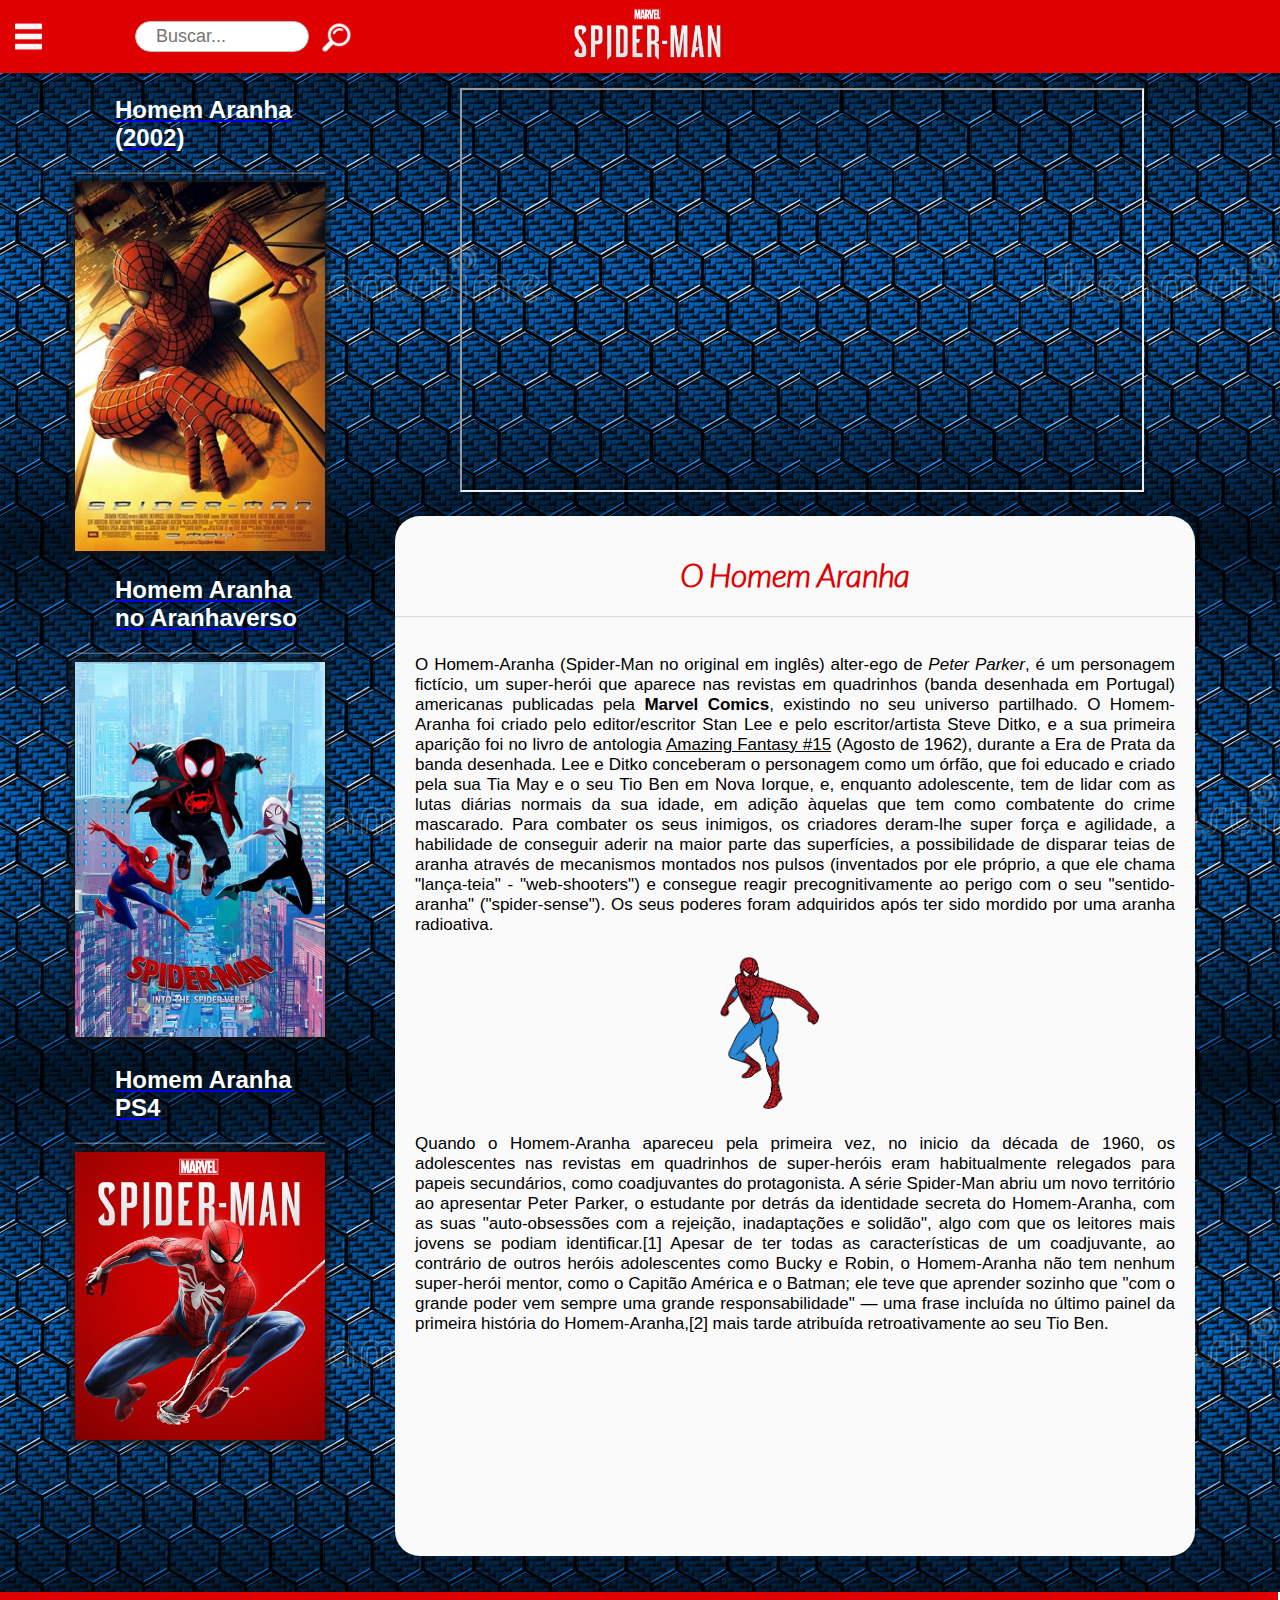
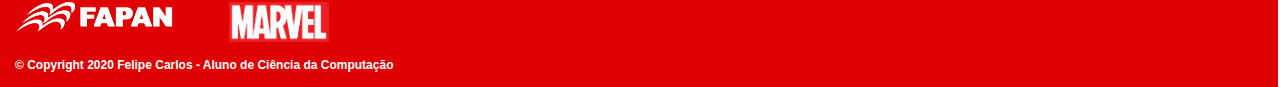
<file: index.html>
<!DOCTYPE html>
<html>
<head>
	<title>Homepage Spider-Man</title>
	<meta charset="utf-8">
	<link rel="stylesheet" type="text/css" href="css/Style.css">
	<link rel="icon" type="image/png" href="imagens/icone.png">
</head>
	<body>
				<input type="checkbox" name="DarkTheme" id="temaDark" style="display:none;">				
						
						<main class="index">

		<header>
			<img src="imagens/homeLogoHeader.png" class="logoHeader" align="center">
			<input type="checkbox" name="barra" id="barraMenu" style="display: none;">
			<div id="labelBarraDiv"><label for="barraMenu"><img src="imagens/homeBarra.png" id="labelBarra"></label></div>

<div id="barraDiv">
			<br>
				
				<nav class="barraMenu"><img src="imagens/iconesBarraMenu/iconeHome.png" class="barraMenu"><a href="index.html" class="barraMenu">Página Inicial</a></nav><hr>
				<nav class="barraMenu"><img src="imagens/iconesBarraMenu/iconeFilme.png" class="barraMenu"><a href="paginas/filmes.html" class="barraMenu">Filmes</a></nav><br>
				<nav class="barraMenu"><img src="imagens/iconesBarraMenu/iconeAnimacao.png" class="barraMenu"><a href="index.html" class="barraMenu">Animação</a></nav><br>
				<nav class="barraMenu"><img src="imagens/iconesBarraMenu/iconeQuadrinhos.png" class="barraMenu"><a href="index.html" class="barraMenu">Quadrinhos</a></nav><br>
				<nav class="barraMenu"><img src="imagens/iconesBarraMenu/iconeJogos.png" class="barraMenu"><a href="index.html" class="barraMenu">Jogos</a></nav><br><hr>

				<label for="temaDark" id="divTemaDark"><img src="imagens/iconesBarraMenu/venom.png"align="center" id="imagemVenom"><h2 align="center">Venom<br>Theme</h2></label>
		</div>


		<div id="barraPesquisa" class="Pesquisa">
				<form method="get" action="paginas/busca.html">

						<input type="text" name="barraSearch" class="Pesquisa" placeholder="Buscar...">
						<input type="submit" name="Pesquisar" class="Pesquisa" id="inputPesquisar" style="display: none;">
						<label for="inputPesquisar"><img src="imagens/iconePesquisa/iconeLupa.png" id="lupa"></label>

				</form>
			</div>
		</header>

			<iframe class="homepage" width="680" height="400" src="https://www.youtube.com/embed/oSVj7S1K4A8?autoplay=1" frameborder="1" allow="autoplay" allowfullscreen></iframe>

			<!-- Filme 1 -->
			<div class="container" style="margin-left:75px;margin-top: 60px;">
					<a href="https://pt.wikipedia.org/wiki/Homem-Aranha_(filme)" class="container">
									<h2>Homem Aranha no Aranhaverso</h2><hr>
									<img src="imagens/capasfilme/homemaranhaSpiderVerse.jpg" class="container">
  					</a>
  			</div>

				<!-- Filme 2 -->
			<div class="container" style="margin-left:75px;margin-top: -420px;">
					<a href="https://pt.wikipedia.org/wiki/Homem-Aranha_(filme)" class="container">
									<h2>Homem Aranha (2002)</h2><hr>
									<img src="imagens/capasfilme/homemaranha1.jpg" class="container">
  					</a>
  			</div>

  			<!-- Filme 3 -->
			<div class="container" style="margin-left:75px;margin-top: 550px;">
					<a href="https://pt.wikipedia.org/wiki/Homem-Aranha_(filme)" class="container">
									<h2>Homem Aranha PS4</h2><hr>
									<img src="imagens/capasfilme/homemaranhaPs4.png" class="container">
  					</a>
  			</div>


  		<div class="bigcontainer">
  				<br><h1 class="bigcontainer">O Homem Aranha</h1><hr>
  				<p class="bigcontainer">O Homem-Aranha (Spider-Man no original em inglês) alter-ego de <i>Peter Parker</i>, é um personagem fictício, um super-herói que aparece nas revistas em quadrinhos (banda desenhada em Portugal) americanas publicadas pela <strong>Marvel Comics</strong>, existindo no seu universo partilhado. O Homem-Aranha foi criado pelo editor/escritor Stan Lee e pelo escritor/artista Steve Ditko, e a sua primeira aparição foi no livro de antologia <u>Amazing Fantasy #15</u> (Agosto de 1962), durante a Era de Prata da banda desenhada. Lee e Ditko conceberam o personagem como um órfão, que foi educado e criado pela sua Tia May e o seu Tio Ben em Nova Iorque, e, enquanto adolescente, tem de lidar com as lutas diárias normais da sua idade, em adição àquelas que tem como combatente do crime mascarado. Para combater os seus inimigos, os criadores deram-lhe super força e agilidade, a habilidade de conseguir aderir na maior parte das superfícies, a possibilidade de disparar teias de aranha através de mecanismos montados nos pulsos (inventados por ele próprio, a que ele chama "lança-teia" - "web-shooters") e consegue reagir precognitivamente ao perigo com o seu "sentido-aranha" ("spider-sense"). Os seus poderes foram adquiridos após ter sido mordido por uma aranha radioativa. <br><br>

  				<img src="imagens/HomemAranhaPng1.png" class="bigcontainer"><br><br>
				
				Quando o Homem-Aranha apareceu pela primeira vez, no inicio da década de 1960, os adolescentes nas revistas em quadrinhos de super-heróis eram habitualmente relegados para papeis secundários, como coadjuvantes do protagonista. A série Spider-Man abriu um novo território ao apresentar Peter Parker, o estudante por detrás da identidade secreta do Homem-Aranha, com as suas "auto-obsessões com a rejeição, inadaptações e solidão", algo com que os leitores mais jovens se podiam identificar.[1] Apesar de ter todas as características de um coadjuvante, ao contrário de outros heróis adolescentes como Bucky e Robin, o Homem-Aranha não tem nenhum super-herói mentor, como o Capitão América e o Batman; ele teve que aprender sozinho que "com o grande poder vem sempre uma grande responsabilidade" — uma frase incluída no último painel da primeira história do Homem-Aranha,[2] mais tarde atribuída retroativamente ao seu Tio Ben.</p>

  		</div>
  		<br><br>

  					


  		<footer>
  				<a href="https://www.suafaculdade.com.br/fapan/" target="_blank"><img src="imagens/FooterPage/logoFapan.png" class="footerpage" style="width: 200px;"></a>
  				<a href="https://www.marvel.com/" target="_blank"><img src="imagens/FooterPage/logoMarvel.png" class="footerpage" style="width: 100px;"></a>
  				<br><h3>© Copyright 2020 Felipe Carlos - Aluno de Ciência da Computação</h3>

  		</footer>

	
</main>
</nav>

</body>
</html>
</file>
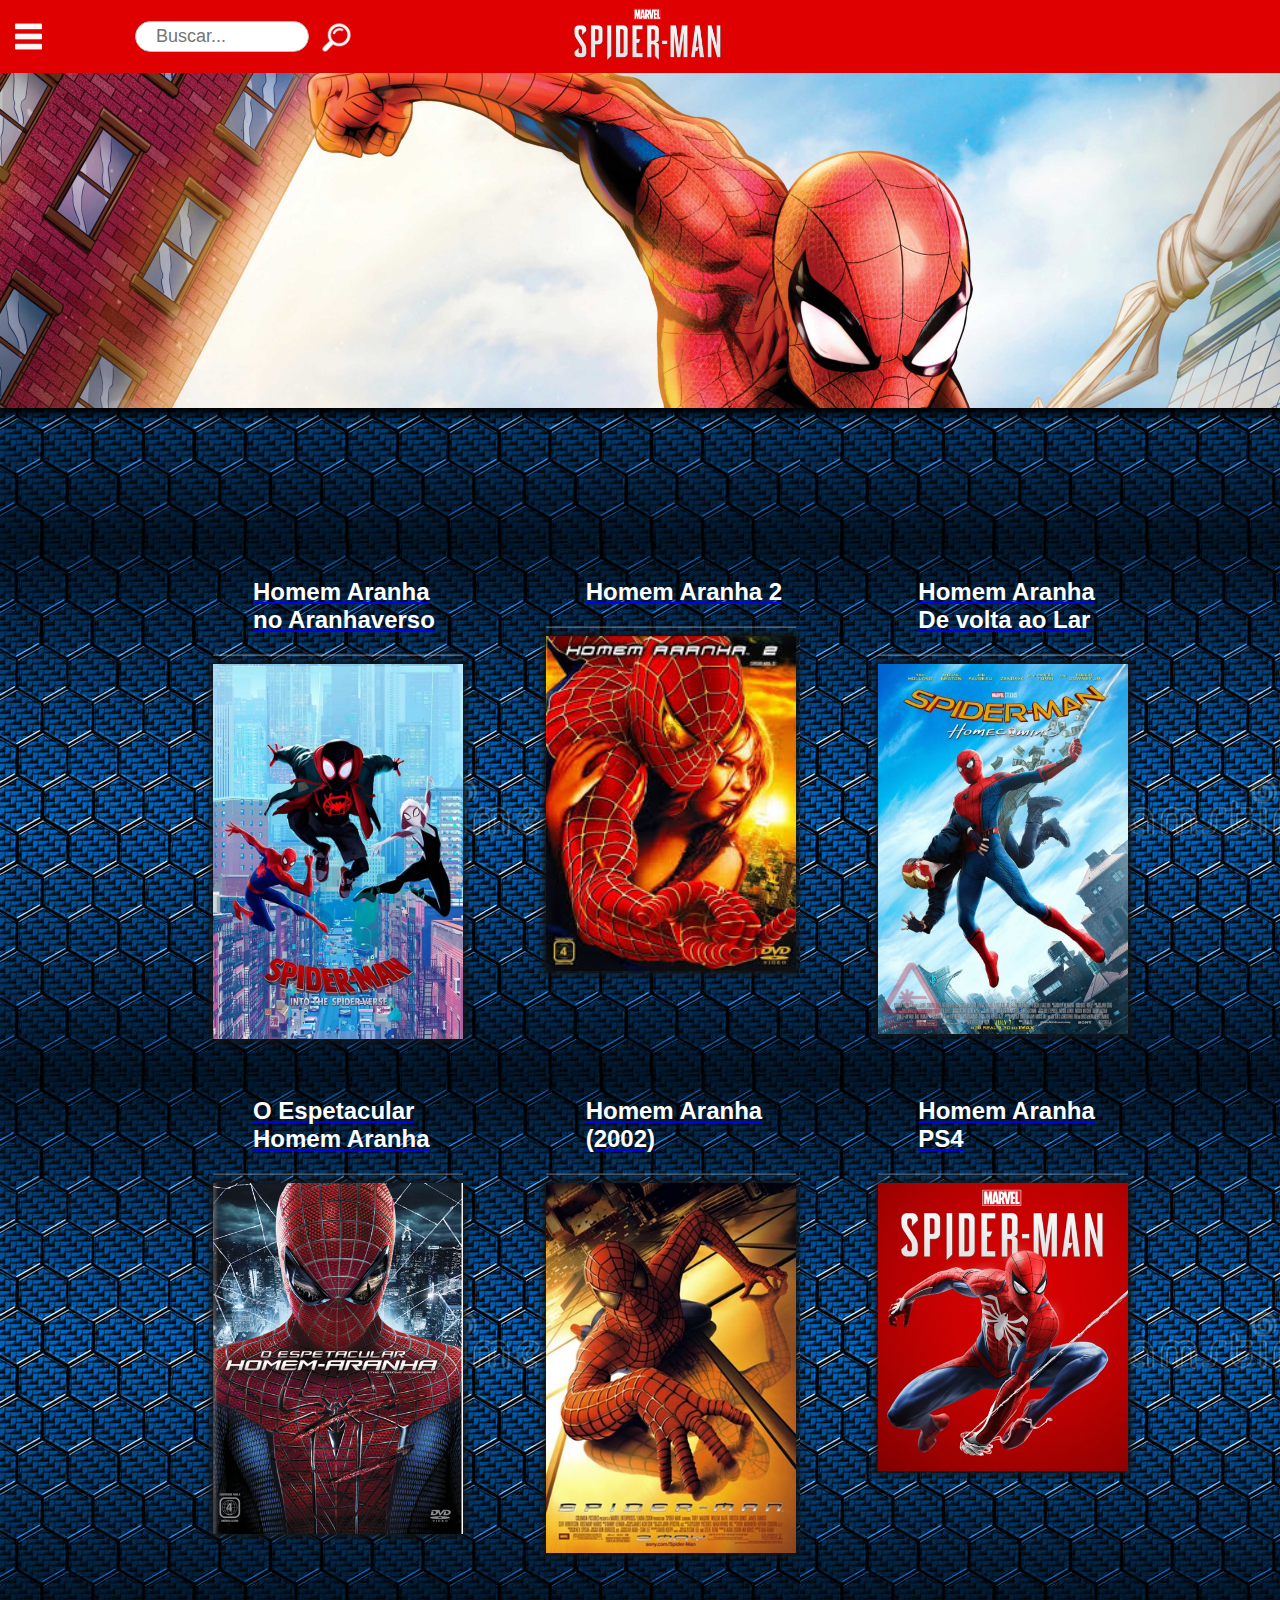
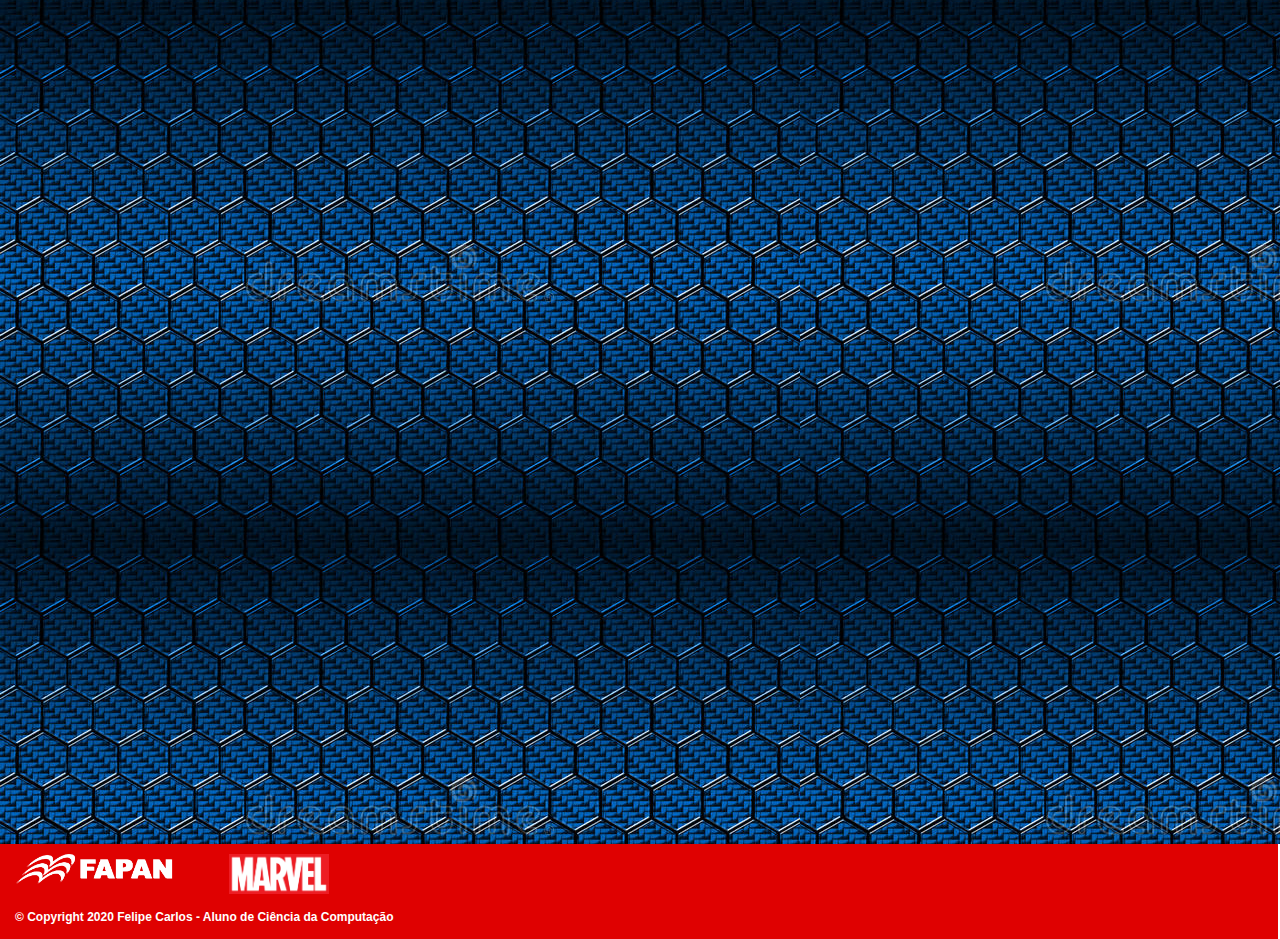
<file: paginas/filmes.html>
<!DOCTYPE html>
<html>
<head>
	<title>Filmes Miranha</title>
	<meta charset="utf-8">
	<link rel="stylesheet" type="text/css" href="../css/Style.css">
	<link rel="icon" type="image/png" href="../imagens/icone.png">
</head>
	<body>
				<input type="checkbox" name="DarkTheme" id="temaDark" style="display:none;">				

  						<main class="index">

  		<header>
			<img src="../imagens/homeLogoHeader.png" class="logoHeader" align="center">
			<input type="checkbox" name="barra" id="barraMenu" style="display: none;">
			<div id="labelBarraDiv"><label for="barraMenu"><img src="../imagens/homeBarra.png" id="labelBarra"></label></div>

<div id="barraDiv">
			<br>
				
				<nav class="barraMenu"><img src="../imagens/iconesBarraMenu/iconeHome.png" class="barraMenu"><a href="../index.html" class="barraMenu">Página Inicial</a></nav><hr>
				<nav class="barraMenu"><img src="../imagens/iconesBarraMenu/iconeFilme.png" class="barraMenu"><a href="filmes.html" class="barraMenu">Filmes</a></nav><br>
				<nav class="barraMenu"><img src="../imagens/iconesBarraMenu/iconeAnimacao.png" class="barraMenu"><a href="index.html" class="barraMenu">Animação</a></nav><br>
				<nav class="barraMenu"><img src="../imagens/iconesBarraMenu/iconeQuadrinhos.png" class="barraMenu"><a href="index.html" class="barraMenu">Quadrinhos</a></nav><br>
				<nav class="barraMenu"><img src="../imagens/iconesBarraMenu/iconeJogos.png" class="barraMenu"><a href="index.html" class="barraMenu">Jogos</a></nav><br><hr>

				<label for="temaDark" id="divTemaDark"><img src="../imagens/iconesBarraMenu/venom.png"align="center" id="imagemVenom"><h2 align="center">Venom<br>Theme</h2></label>
		</div>


		<div id="barraPesquisa" class="Pesquisa">
				<form method="get" action="paginas/busca.html">

						<input type="text" name="barraSearch" class="Pesquisa" placeholder="Buscar...">
						<input type="submit" name="Pesquisar" class="Pesquisa" id="inputPesquisar" style="display: none;">
						<label for="inputPesquisar"><img src="../imagens/iconePesquisa/iconeLupa.png" id="lupa"></label>

				</form>
			</div>
		</header>
					<div class="slider"></div>
						<div class="pagesize">
  						<table class="filmes">
  								<tr>
  										<td>
  												<div class="container" style="margin-top: -100px;">
												<a href="https://pt.wikipedia.org/wiki/Homem-Aranha_(filme)" class="container">
												<h2>Homem Aranha no Aranhaverso</h2><hr>
												<img src="../imagens/capasfilme/homemaranhaSpiderVerse.jpg" class="container"></a></div>

										</td>
										<td>
  												<div class="container" style="margin-top: -100px;">
												<a href="https://pt.wikipedia.org/wiki/Homem-Aranha_(filme)" class="container">
												<h2>Homem Aranha 2</h2><hr>
												<img src="../imagens/capasfilme/homemaranha2.jpg" class="container"></a></div>

										</td>
										<td>
  												<div class="container" style="margin-top: -100px;">
												<a href="https://pt.wikipedia.org/wiki/Homem-Aranha_(filme)" class="container">
												<h2>Homem Aranha De volta ao Lar</h2><hr>
												<img src="../imagens/capasfilme/homemaranhaHomeComing.jpg" class="container"></a></div>

										</td>

  								</tr>
  								<tr>
  										<td>
  												<div class="container" style="margin-top: -80px;">
												<a href="https://pt.wikipedia.org/wiki/Homem-Aranha_(filme)" class="container">
												<h2>O Espetacular Homem Aranha</h2><hr>
												<img src="../imagens/capasfilme/homemaranhaE1.jpg" class="container"></a></div>

										</td>
										<td>
  												<div class="container" style="margin-top: -80px;">
												<a href="https://pt.wikipedia.org/wiki/Homem-Aranha_(filme)" class="container">
												<h2>Homem Aranha (2002)</h2><hr>
												<img src="../imagens/capasfilme/homemaranha1.jpg" class="container"></a></div>

										</td>
										<td>
  												<div class="container" style="margin-top: -80px;">
												<a href="https://pt.wikipedia.org/wiki/Homem-Aranha_(filme)" class="container">
												<h2>Homem Aranha PS4</h2><hr>
												<img src="../imagens/capasfilme/homemaranhaPs4.png" class="container"></a></div>

										</td>

  								</tr>
  						</table>
</div>

  		
  		<br><br>

  					


  		<footer>
  				<a href="https://www.suafaculdade.com.br/fapan/" target="_blank"><img src="../imagens/FooterPage/logoFapan.png" class="footerpage" style="width: 200px;"></a>
  				<a href="https://www.marvel.com/" target="_blank"><img src="../imagens/FooterPage/logoMarvel.png" class="footerpage" style="width: 100px;"></a>
  				<br><h3>© Copyright 2020 Felipe Carlos - Aluno de Ciência da Computação</h3>

  		</footer>

	
</main>


</body>
</html>
</file>
<file: css/Style.css>
/* HEADER da Página */
	
	@font-face{
				font-family: LatoLightItalic;
				src:url(fonts/lato-light-italic.ttf);
													}

main.index{background-image:url(../imagens/homeImage3.png);margin-left: -8px;margin-right: -8px;}
hr{opacity: 0.3;}
header{background-color: #DF0101;width: 102%; height: 80px;margin-left: -15px;margin-top: -15px;position: fixed;z-index: 3;}
img.logoHeader{width: 150px;margin-left: 45%;margin-top: 14px;position: absolute;}
#labelBarra{width: 27px;margin-top: 30px;margin-left: 30px;position: fixed;opacity: 0.97;}
#labelBarra:hover{width: 27px;margin-top: 30px;margin-left: 30px;position: fixed;opacity: 0.88;cursor: pointer;}
#barraDiv {background-color:#B40404;width: 270px;height: 600px;margin-left:-308px;margin-top: 80px;transition: 300ms;animation-timing-function: step-start;position: fixed;opacity: 0.9;}
#barraMenu:checked ~ #barraDiv{transform: translateX(310px);}
h2{font-family: helvetica;font-size: 24px;margin-left: 40px;color: #FFFFFF;}
#imagemVenom{margin-left:37px;position:fixed;width:60px;margin-top: 10px;transition-duration: 150ms;}
#imagemVenom:hover{margin-left:35px;position:fixed;width:65px;margin-top: 8px;transition-duration: 150ms;}
nav.barraMenu{border-radius: 25px;transition-duration: 150ms;background-color: #B40404;height: 40px;padding-top: 15px;opacity: 1;}
nav:hover.barraMenu{border-radius: 25px;transition-duration: 150ms;background-color: #DF0101;height: 40px;opacity: 1;}
a.barraMenu{margin-left: 7px;text-decoration: none;color: #FFFFFF;font-family: helvetica;font-size: 22px;position: absolute;opacity: 1;}
img.barraMenu{margin-left: 30px;width: 30px;margin-top: -4px;opacity: 1;}
input[type=text].Pesquisa{outline: none;border-radius: 25px;margin-left: 150px;width: 150px;margin-top: 28px;height:27px;
border: 1px solid #BDBDBD;font-family: helvetica;font-size: 18px;padding-left: 20px;color: #2E2E2E;transition-duration: 250ms;}
input[type=text].Pesquisa:hover{outline: none;border-radius: 25px;margin-left: 150px;width: 250px;margin-top: 28px;height:27px;
border: 1px solid #BDBDBD;font-family: helvetica;font-size: 18px;padding-left: 20px;color: #2E2E2E;transition-duration: 300ms;}
input[type=text].Pesquisa:focus{outline: none;border-radius: 25px;margin-left: 150px;width: 250px;margin-top: 28px;height:27px;
border: 1px solid #BDBDBD;font-family: helvetica;font-size: 18px;padding-left: 20px;color: #2E2E2E;transition-duration: 300ms;}
input[type=text].Pesquisa:in-range{outline: none;border-radius: 25px;margin-left: 150px;width: 250px;margin-top: 28px;height:27px;
border: 1px solid #BDBDBD;font-family: helvetica;font-size: 18px;padding-left: 20px;color: #2E2E2E;transition-duration: 300ms;}
#lupa{width: 35px;margin-top: 27px;margin-left: 10px;position:absolute;cursor: pointer;transition-duration: 150ms;}
#lupa:hover{width: 38px;margin-top: 25px;margin-left: 9px;position:absolute;cursor: pointer;transition-duration: 150ms;}

/* Conteúdo da Página */

div.pagesize{height: 2000px;width: 900px;}
div.slider{width: 100%;height: 400px;background-image: url(../imagens/homeImage2.png);background-size: 100%;box-shadow: 0px 0px 10px 7px;}

iframe.homepage{margin-left: 460px;margin-top: 80px;}
div.bigcontainer{background-color: #FAFAFA;width: 800px;height: 1040px;border-radius: 25px;margin-left: 395px;margin-top: 20px;}
h1.bigcontainer{text-align: center;font-family: LatoLightItalic;color: #DF0101;}
p.bigcontainer{text-align: justify;font-family: Helvetica;color: #000000;padding: 20px;font-size: 17px;}
img.bigcontainer{margin-left: 40%;width: 100px;}

div.container{width: 250px; height: 350px;background-color:;position: absolute;transition-duration: 220ms;}
div.container:hover{width: 260px; height: 360px;background-color:;position: absolute;transition-duration: 220ms;transform: translateX(-4px);}
img.container{width: 100%;box-shadow: 0px 0px 7px 3px #151515;}

table.filmes{width: 1000px;height: 1000px;margin-left: 210px;}

/* FOOTER da Página */

footer{background-color: #DF0101;width: 101%; height: 95px;margin-left: -15px;position: absolute;}
img.footerpage{margin-left: 20px;}
h3{font-family: Helvetica;color: #FFFFFF;font-size: 12px;margin-left: 30px;}

/*Tema Escuro (Venom)*/
#temaDark:checked ~ main.index{background-image:url(../imagens/homeImage3Dark.png);background-repeat:;background-size:;}
#temaDark:checked ~ main > header{background-color: #1C1C1C;}
#temaDark:checked ~ main > footer{background-color: #1C1C1C;}
#temaDark:checked ~ main > header > #barraDiv{background-color: #1C1C1C;}
#temaDark:checked ~ main > header > #barraDiv > nav{background-color: #1C1C1C;}
#temaDark:checked ~ main > header > #barraDiv > nav:hover{background-color: #2E2E2E;}
#temaDark:checked ~ main > div.bigcontainer{background-color: #2E2E2E;}
#temaDark:checked ~ main > div.bigcontainer > h1.bigcontainer{color:#FAFAFA;}
#temaDark:checked ~ main > div.bigcontainer > p.bigcontainer{color:#FAFAFA;}



/*Mobile*/

@media screen and (max-width: 480px){
	/*Header*/
	header{background-color: #DF0101;width: 102%; height: 150px;margin-left: -15px;margin-top: -15px;position: fixed;}
	img.logoHeader{width: 300px;margin-left: 65%;margin-top: 14px;position: absolute;}

		/*Barra Menu*/
#labelBarra{width: 57px;margin-top: 45px;margin-left: 50px;position: fixed;opacity: 0.97;}
#labelBarra:hover{width: 58px;margin-top: 45px;margin-left: 50px;position: fixed;opacity: 0.88;cursor: pointer;}

		#barraDiv{background-color:#B40404;width: 470px;height: 100%;margin-left:-478px;margin-top: 150px;transition: 300ms;animation-timing-function: step-start;position: fixed;opacity: 0.9;padding-top: 40px;}
#barraMenu:checked ~ #barraDiv{transform: translateX(470px);}
nav{border-radius: 25px;transition-duration: 150ms;background-color: #B40404;height: 400px;padding-top: 70px;opacity: 1;margin-bottom: 30px;margin-top: 20px;}
nav:hover{border-radius: 25px;transition-duration: 150ms;background-color: #DF0101;height: 400px;padding-top: 70px;opacity: 1;margin-bottom: 30px;margin-top: 15px;}
a.barraMenu{margin-left: 7px;text-decoration: none;color: #FFFFFF;font-family: helvetica;font-size: 50px;position: absolute;opacity: 1;margin-top: -45px;}
img.barraMenu{margin-left: 30px;width: 100px;margin-top: -75px;opacity: 1;}
							/*Tema Escuro Mobile Venom*/
h2{font-family: helvetica;font-size: 60px;margin-left: 100px;color: #FFFFFF;margin-top: -2px;}
#imagemVenom{margin-left:45px;position:fixed;width:120px;margin-top: 10px;transition-duration: 150ms;}
#imagemVenom:hover{margin-left:43px;position:fixed;width:124px;margin-top: 8px;transition-duration: 150ms;}

		/*Barra de Pesquisa*/
input[type=text].Pesquisa{outline: none;border-radius: 25px;margin-left: 150px;width: 350px;margin-top: 40px;height:67px;
border: 1px solid #BDBDBD;font-family: helvetica;font-size: 25px;padding-left: 20px;color: #2E2E2E;transition-duration: 250ms;}
input[type=text].Pesquisa:hover{outline: none;border-radius: 25px;margin-left: 150px;width: 350px;margin-top: 40px;height:67px;
border: 1px solid #BDBDBD;font-family: helvetica;font-size: 25px;padding-left: 20px;color: #2E2E2E;transition-duration: 250ms;}
input[type=text].Pesquisa:focus{outline: none;border-radius: 25px;margin-left: 150px;width: 350px;margin-top: 40px;height:67px;
border: 1px solid #BDBDBD;font-family: helvetica;font-size: 25px;padding-left: 20px;color: #2E2E2E;transition-duration: 250ms;}
#lupa{width: 75px;margin-top: 33px;margin-left: 10px;position:absolute;cursor: pointer;transition-duration: 150ms;}
#lupa:hover{width: 80px;margin-top: 32px;margin-left: 10px;position:absolute;cursor: pointer;transition-duration: 150ms;}

	/*Conteudo*/
	iframe.homepage{margin-left: 95px;margin-top: 80px;width:780px;height:500px;}
	div.bigcontainer{background-color: #FAFAFA;width: 800px;height: 840px;border-radius: 25px;margin-left: 87px;margin-top: 20px;}

	/*Footer*/
		footer{background-color: #DF0101;width: 101%; height: 145px;margin-left: -15px;position:absolute;transform: translateY(125px);}
		img.footerpage{margin-left: 20px;}
		h3{font-family: Helvetica;color: #FFFFFF;font-size: 12px;margin-left: 30px;}
}
</file>
